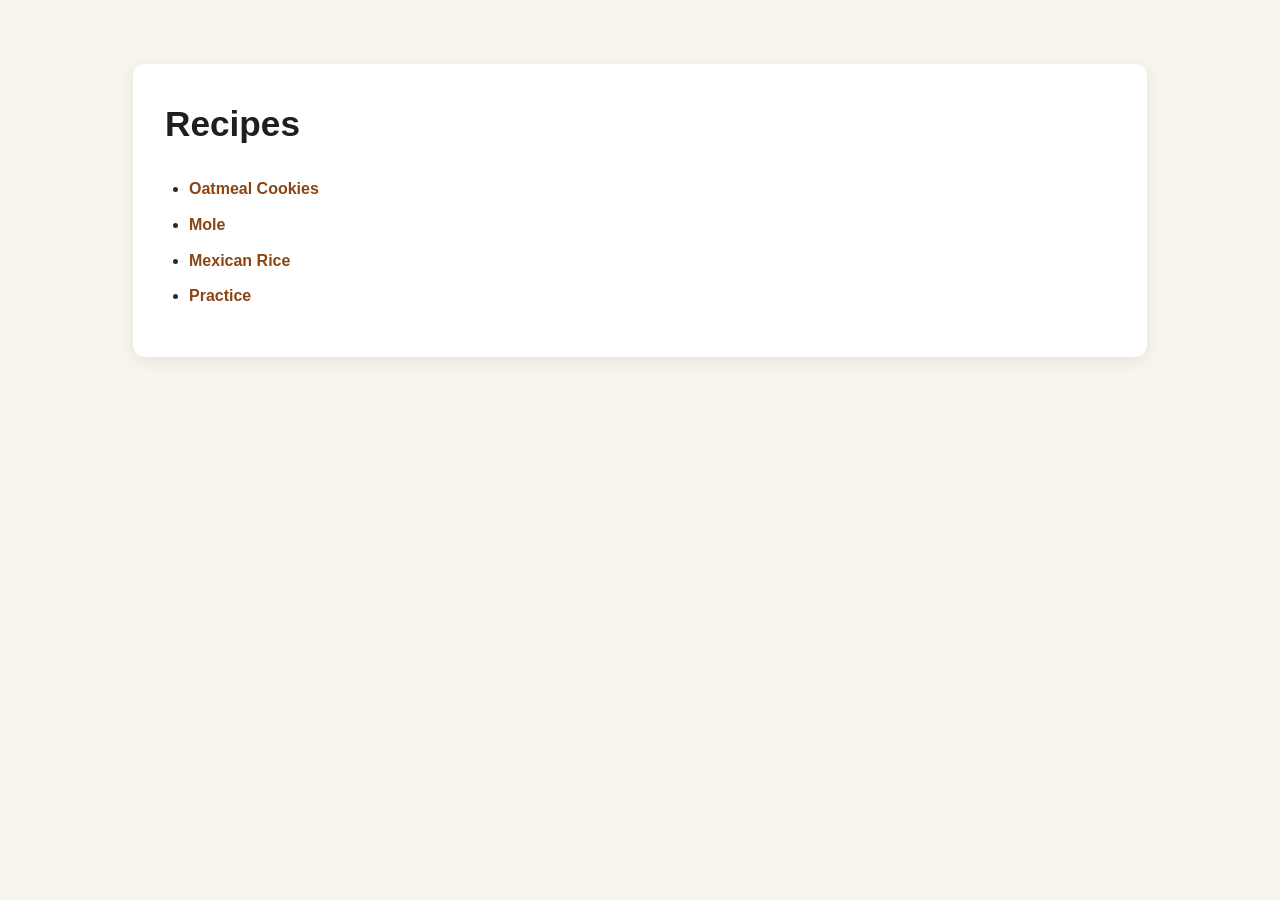
<file: index.html>
<!DOCTYPE html>
<html lang="en">
<head>
    <meta charset="UTF-8">
    <meta name="viewport" content="width=device-width, initial-scale=1.0">
    <title>Home</title>
    <link rel="stylesheet" href="./styles.css">
</head>
<body>
    <main>
    <h1 >Recipes</h1>
    <ul>
    <li><a href="./recipes/oatmeal-cookies.html">Oatmeal Cookies</a></li>
    <li><a href="./recipes/mole.html">Mole</a></li>
    <li><a href="./recipes/mexican-rice.html">Mexican Rice</a></li>
    <li><a href="./recipes/practice.html">Practice</a></li>
    </ul>
    </main>
</body>
</html>
</file>
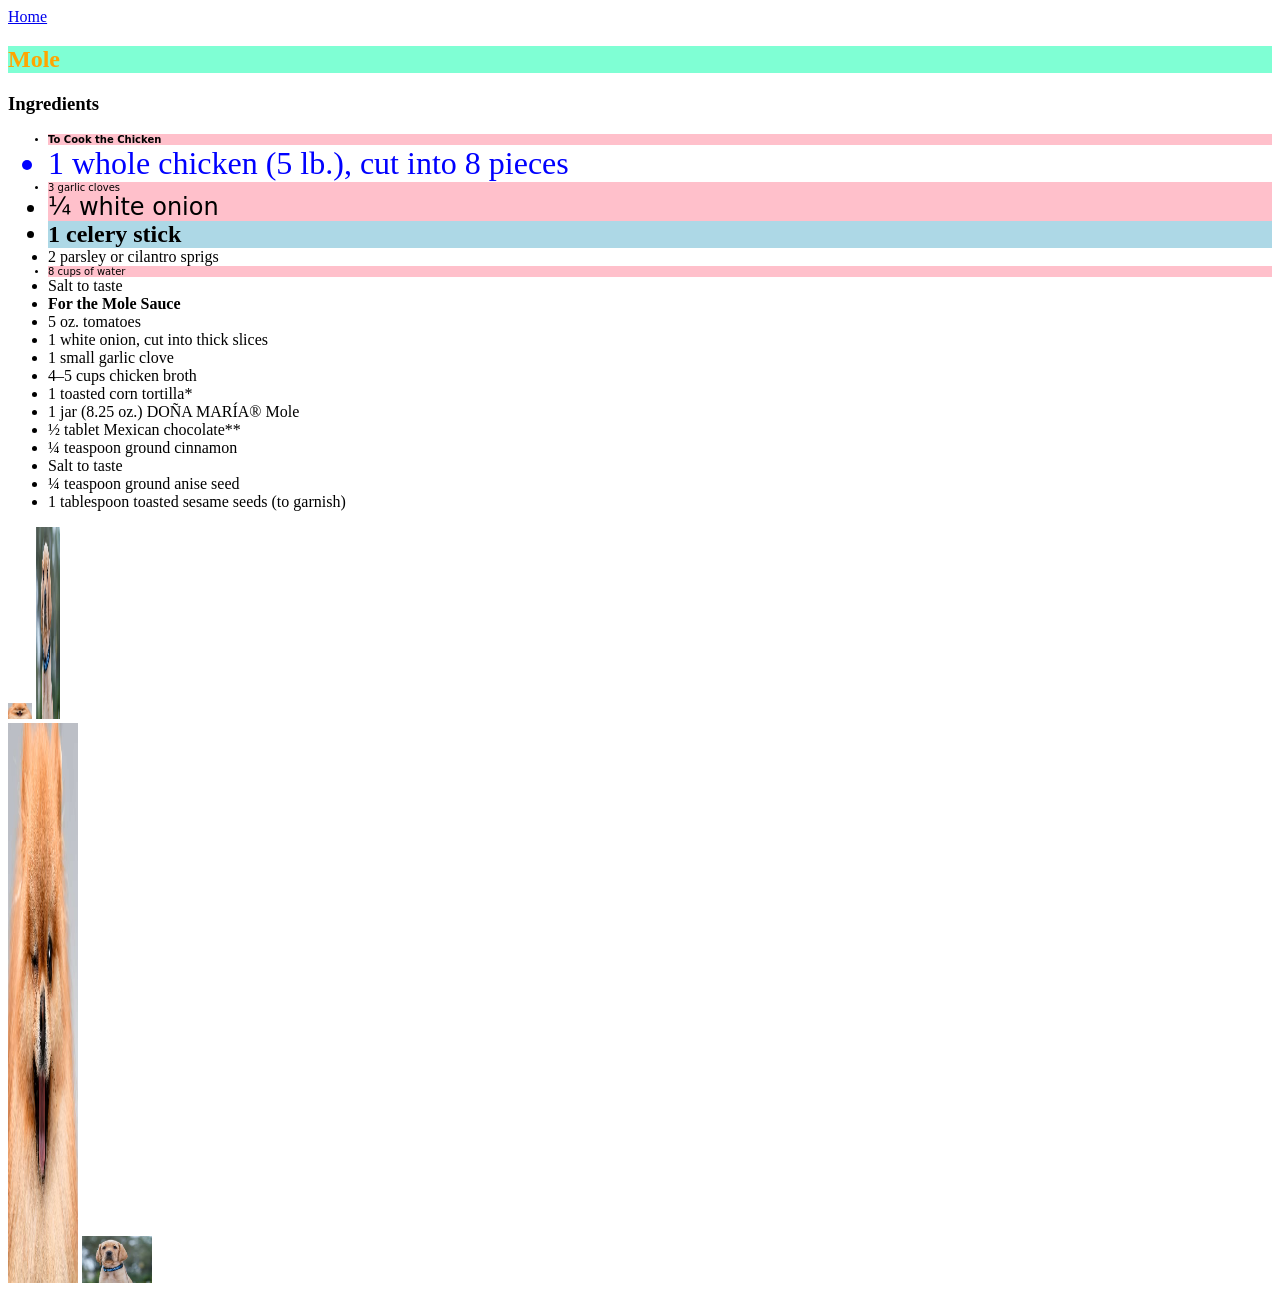
<file: practice.html>
<!DOCTYPE html>
<html lang="en">
<head>
    <meta charset="UTF-8">
    <meta name="viewport" content="width=device-width, initial-scale=1.0">
    <title>Document</title>
    <link rel ="stylesheet" href="./practice.css">
</head>
<body>
 
    <a href="../index.html">Home</a>
    <h2 style="color: orange; background-color: aquamarine;">Mole</h2>
  <h3 class="title">Ingredients</h3>
    <ul>
        <li class="odd"><strong>To Cook the Chicken</strong></li>
        <li class="blue32">1 whole chicken (5 lb.), cut into 8 pieces</li>
        <li class="odd">3 garlic cloves</li>
        <li class="odd font24">¼ white onion</li>
        <li class="font24 fourth">1 celery stick</li>
        <li>2 parsley or cilantro sprigs</li>
        <li class="odd">8 cups of water</li>
        <li>Salt to taste</li>

        <li><strong>For the Mole Sauce</strong></li>
        <li>5 oz. tomatoes</li>
        <li>1 white onion, cut into thick slices</li>
        <li>1 small garlic clove</li>
        <li>4–5 cups chicken broth</li>
        <li>1 toasted corn tortilla*</li>
        <li>1 jar (8.25 oz.) DOÑA MARÍA® Mole</li>
        <li>½ tablet Mexican chocolate**</li>
        <li>¼ teaspoon ground cinnamon</li>
        <li>Salt to taste</li>
        <li>¼ teaspoon ground anise seed</li>
        <li>1 tablespoon toasted sesame seeds (to garnish)</li>
    </ul>
    
    <div>
      <img class="avatar proportioned" src="./images/pomeranian.jpg" alt="Woman with glasses">
      <img class="avatar distorted" src="./images/smalldog.jpeg" alt="Man with surprised expression">
    </div>
    <!-- Use the classes ABOVE this line -->
    <div>
      <img class="original distorted" src="./images/pomeranian.jpg" alt="Woman with glasses">
      <img class="original proportioned" src="./images/smalldog.jpeg" alt="Man with surprised expression">
    </div>
</body>
</html>
</file>
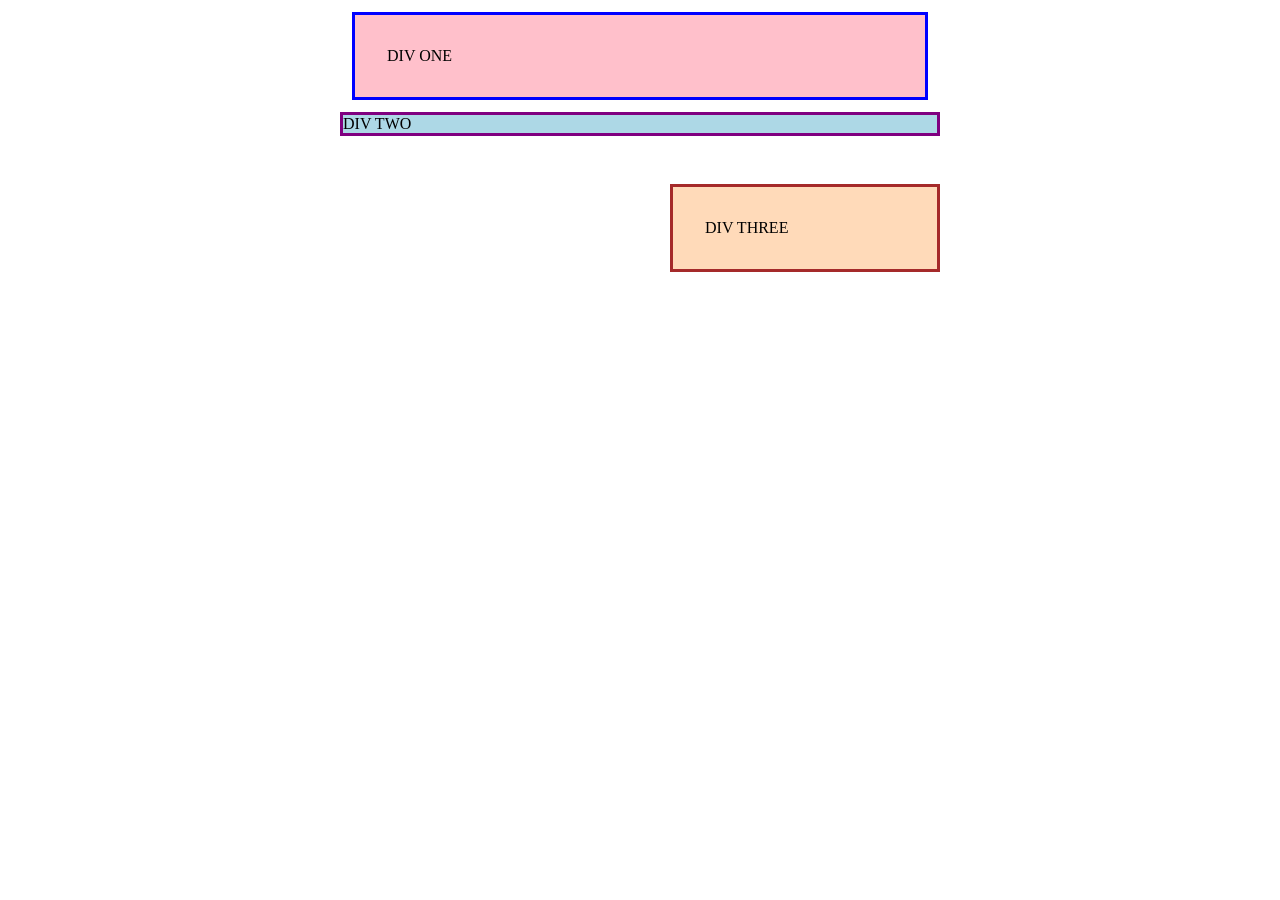
<file: practice2.html>
<!DOCTYPE html>
<html lang="en">
  <head>
    <meta charset="UTF-8">
    <meta http-equiv="X-UA-Compatible" content="IE=edge">
    <meta name="viewport" content="width=device-width, initial-scale=1.0">
    <title>Margin and Padding exercise</title>
    <link rel="stylesheet" href="practice2.css">
  </head>
  <body>
    <div class="one">
      DIV ONE
    </div>
    <div class="two">
      DIV TWO
    </div>
    <div class="three">
      DIV THREE
    </div>
  </body>
</html>
</file>
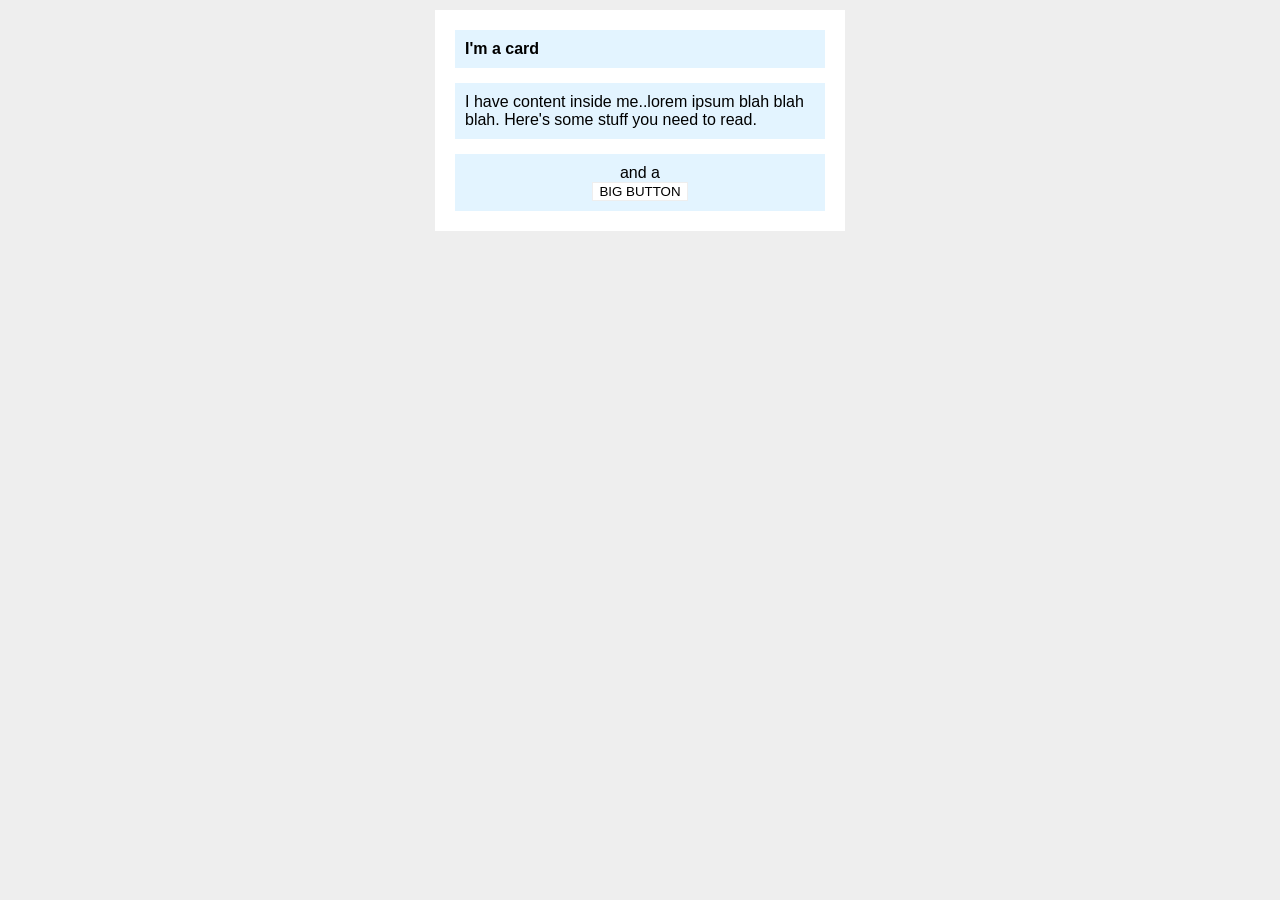
<file: practice3.html>
<!DOCTYPE html>
<html lang="en">
  <head>
    <meta charset="UTF-8">
    <meta http-equiv="X-UA-Compatible" content="IE=edge">
    <meta name="viewport" content="width=device-width, initial-scale=1.0">
    <title>Margin and Padding exercise 2</title>
    <link rel="stylesheet" href="practice3.css">
  </head>
  <body>
    <div class="card">
      <h1 class="title">I'm a card</h1>
      <div class="content">I have content inside me..lorem ipsum blah blah blah. Here's some stuff you need to read.</div>
      <div class="button-container">and a <button>BIG BUTTON</button></div>
    </div>
  </body>
</html>
</file>
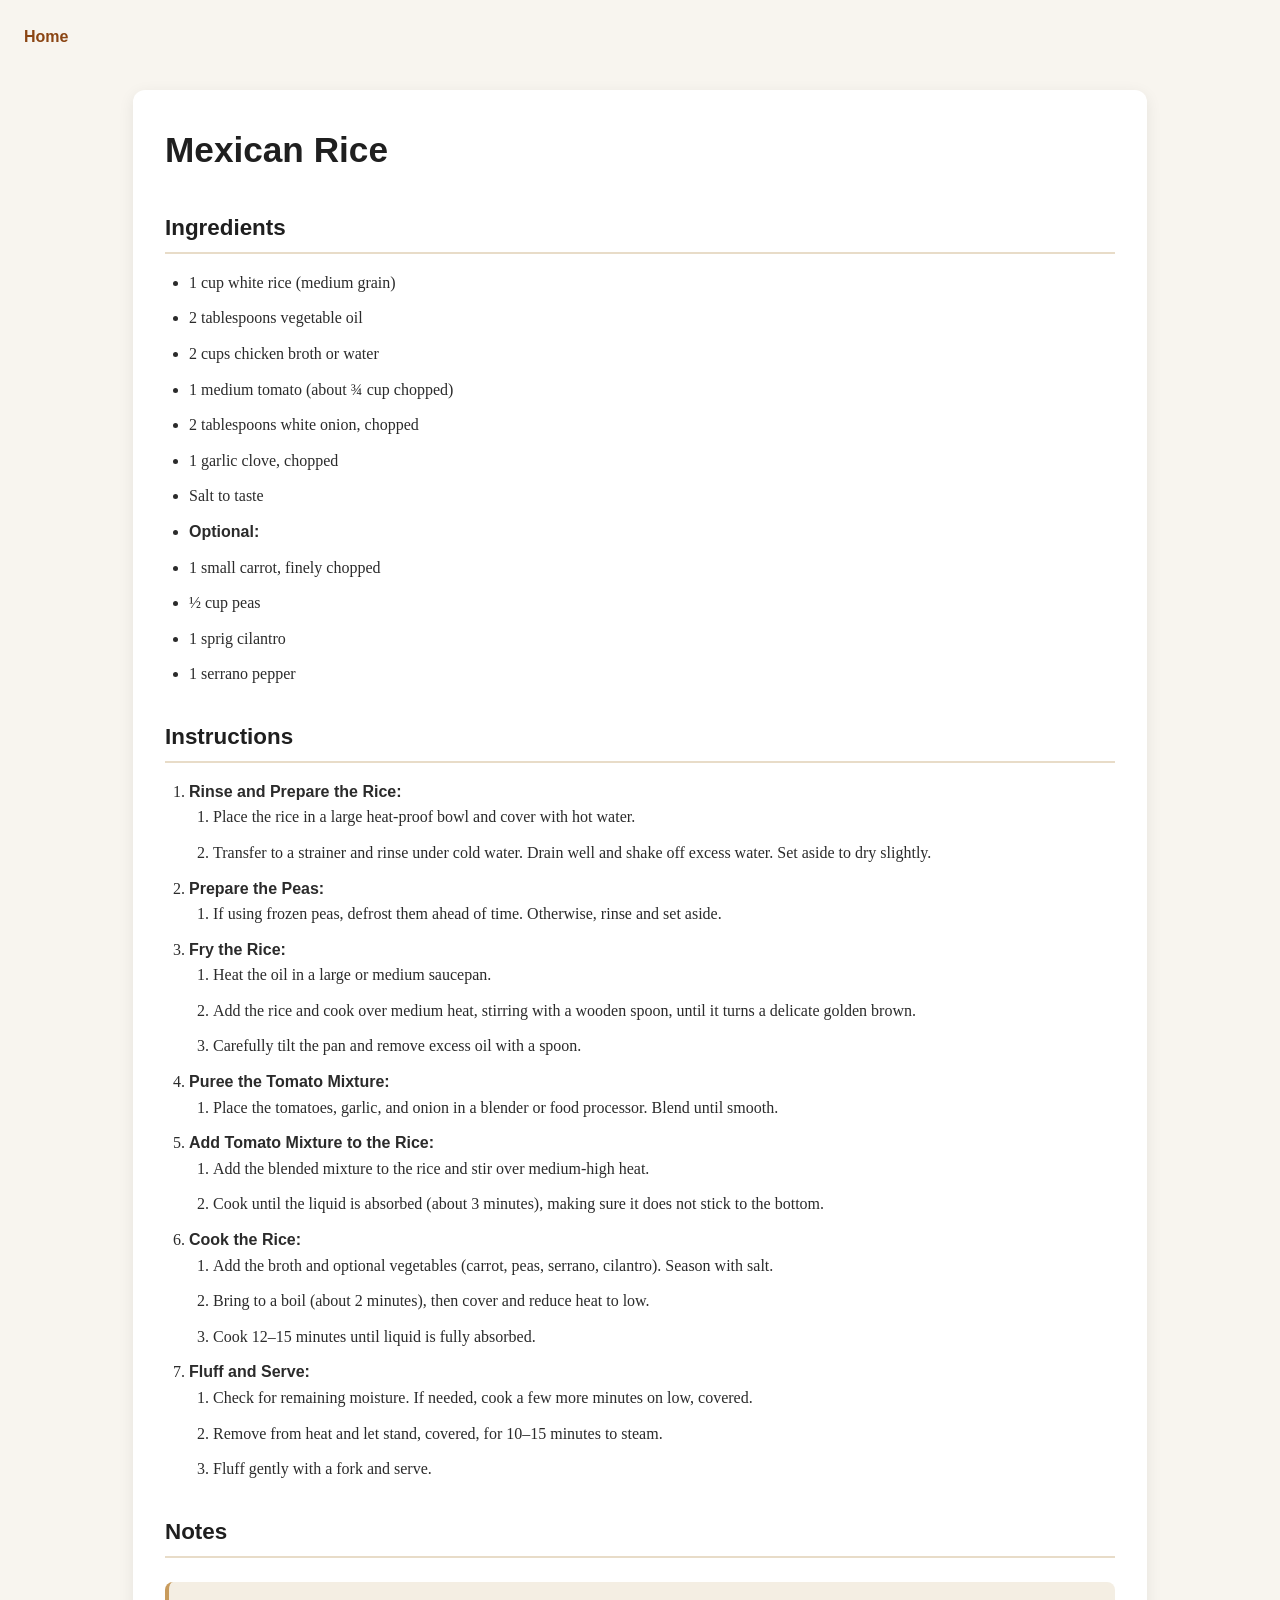
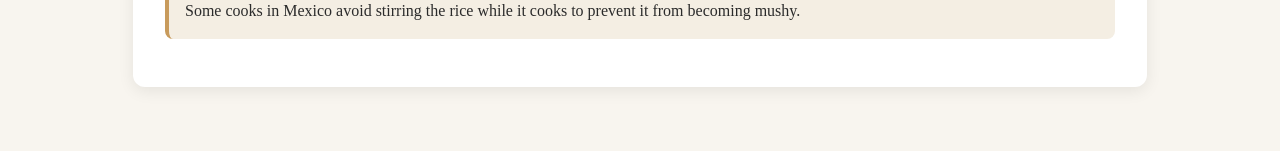
<file: recipes/mexican-rice.html>
<!DOCTYPE html>
<html lang="en">
<head>
    <meta charset="UTF-8">
    <meta name="viewport" content="width=device-width, initial-scale=1.0">
    <title>Mexican Rice</title>
    <link rel="stylesheet" href="../styles.css">

</head>
<body>
    <a href="../index.html">Home</a>
    <main>
    <h1>Mexican Rice</h1>
  <h2>Ingredients</h2>
  <ul>
    <li>1 cup white rice (medium grain)</li>
    <li>2 tablespoons vegetable oil</li>
    <li>2 cups chicken broth or water</li>
    <li>1 medium tomato (about ¾ cup chopped)</li>
    <li>2 tablespoons white onion, chopped</li>
    <li>1 garlic clove, chopped</li>
    <li>Salt to taste</li>

    <li><strong>Optional:</strong></li>
    <li>1 small carrot, finely chopped</li>
    <li>½ cup peas</li>
    <li>1 sprig cilantro</li>
    <li>1 serrano pepper</li>
  </ul>

  <h2>Instructions</h2>
  <ol>
    <li>
      <strong>Rinse and Prepare the Rice:</strong>
      <ol>
        <li>Place the rice in a large heat-proof bowl and cover with hot water.</li>
        <li>Transfer to a strainer and rinse under cold water. Drain well and shake off excess water. Set aside to dry slightly.</li>
      </ol>
    </li>

    <li>
      <strong>Prepare the Peas:</strong>
      <ol>
        <li>If using frozen peas, defrost them ahead of time. Otherwise, rinse and set aside.</li>
      </ol>
    </li>

    <li>
      <strong>Fry the Rice:</strong>
      <ol>
        <li>Heat the oil in a large or medium saucepan.</li>
        <li>Add the rice and cook over medium heat, stirring with a wooden spoon, until it turns a delicate golden brown.</li>
        <li>Carefully tilt the pan and remove excess oil with a spoon.</li>
      </ol>
    </li>

    <li>
      <strong>Puree the Tomato Mixture:</strong>
      <ol>
        <li>Place the tomatoes, garlic, and onion in a blender or food processor. Blend until smooth.</li>
      </ol>
    </li>

    <li>
      <strong>Add Tomato Mixture to the Rice:</strong>
      <ol>
        <li>Add the blended mixture to the rice and stir over medium-high heat.</li>
        <li>Cook until the liquid is absorbed (about 3 minutes), making sure it does not stick to the bottom.</li>
      </ol>
    </li>

    <li>
      <strong>Cook the Rice:</strong>
      <ol>
        <li>Add the broth and optional vegetables (carrot, peas, serrano, cilantro). Season with salt.</li>
        <li>Bring to a boil (about 2 minutes), then cover and reduce heat to low.</li>
        <li>Cook 12–15 minutes until liquid is fully absorbed.</li>
      </ol>
    </li>

    <li>
      <strong>Fluff and Serve:</strong>
      <ol>
        <li>Check for remaining moisture. If needed, cook a few more minutes on low, covered.</li>
        <li>Remove from heat and let stand, covered, for 10–15 minutes to steam.</li>
        <li>Fluff gently with a fork and serve.</li>
      </ol>
    </li>
  </ol>

  <h2>Notes</h2>
  <p class="notes">
    Some cooks in Mexico avoid stirring the rice while it cooks to prevent it from becoming mushy.
  </p>
  </main>

</body>
</html>
</file>
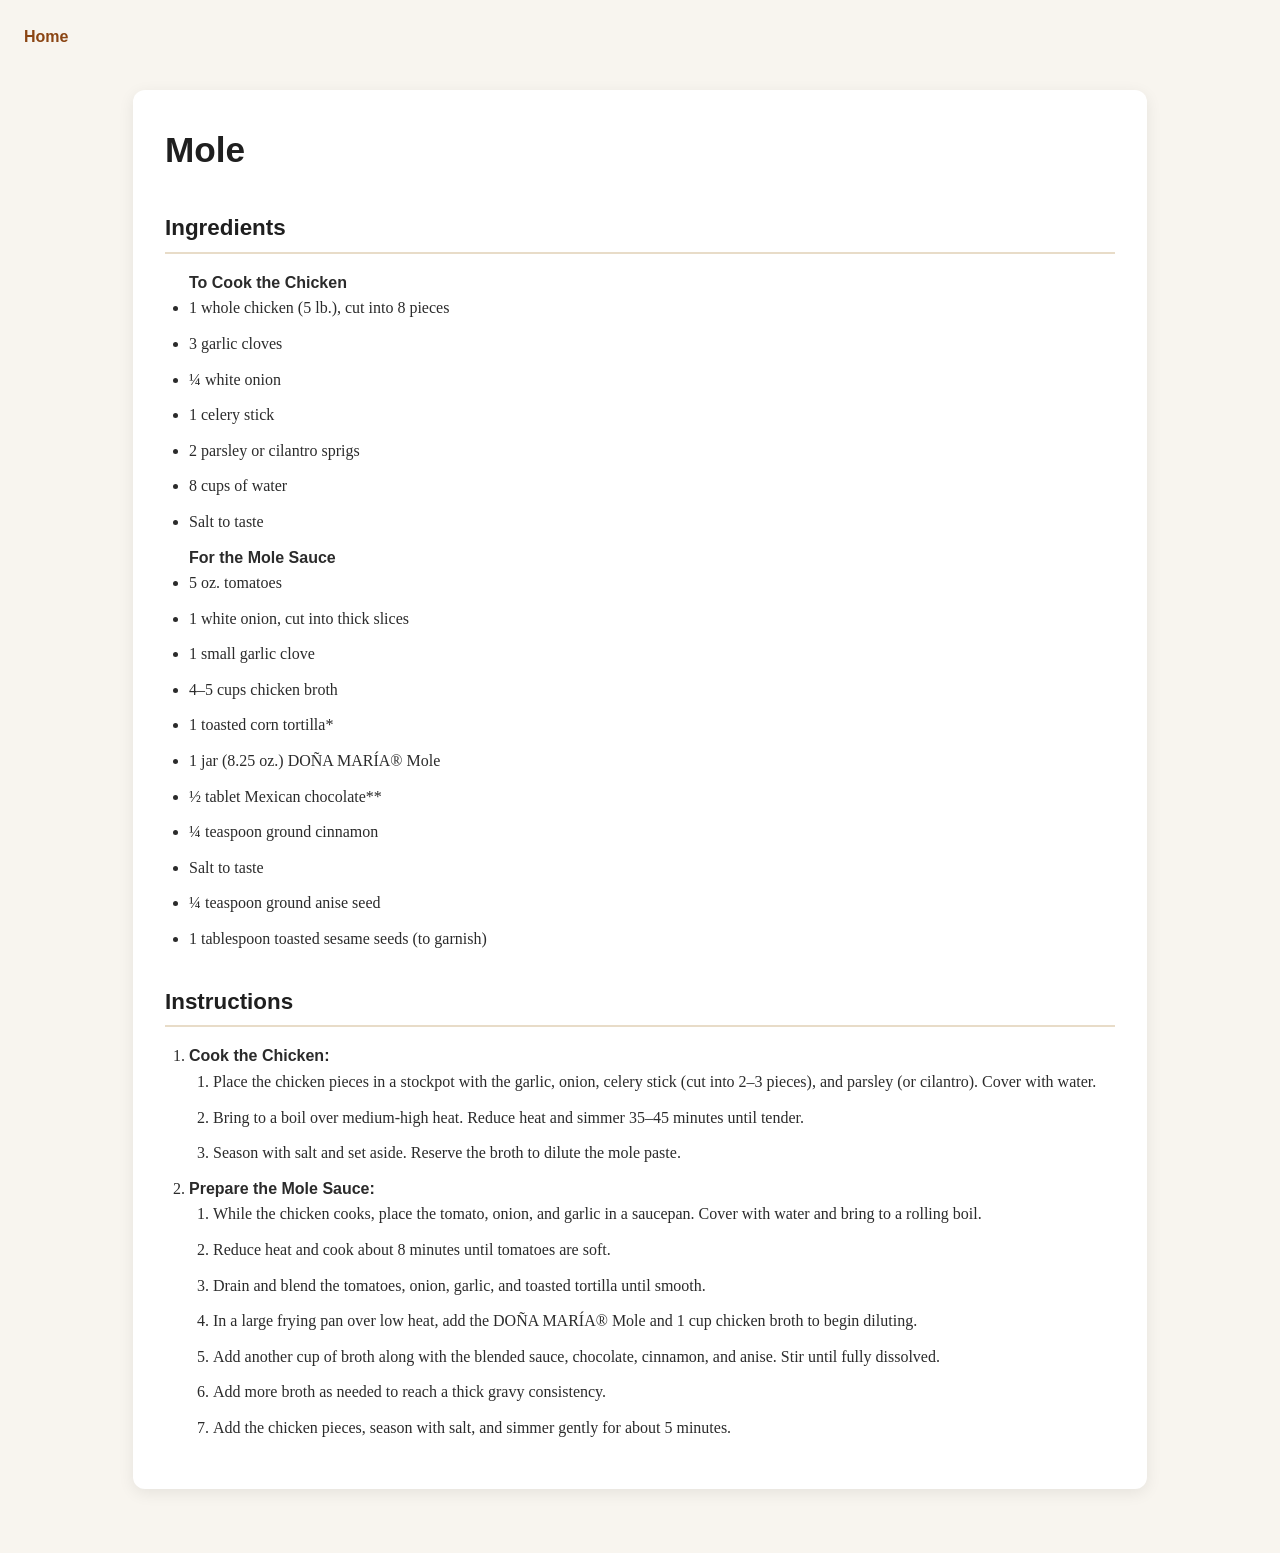
<file: recipes/mole.html>
<!DOCTYPE html>
<html lang="en">
<head>
    <meta charset="UTF-8">
    <meta name="viewport" content="width=device-width, initial-scale=1.0">
    <title>Mole</title>
    <link rel="stylesheet" href="../styles.css">
</head>
<body>
 
    <a href="../index.html">Home</a>
    <main>
    <h1>Mole</h1>
    <h2 class="title">Ingredients</h2>
      <ul>
          <strong>To Cook the Chicken</strong>
          <li>1 whole chicken (5 lb.), cut into 8 pieces</li>
          <li>3 garlic cloves</li>
          <li>¼ white onion</li>
          <li>1 celery stick</li>
          <li>2 parsley or cilantro sprigs</li>
          <li>8 cups of water</li>
          <li>Salt to taste</li>

          <strong>For the Mole Sauce</strong>
          <li>5 oz. tomatoes</li>
          <li>1 white onion, cut into thick slices</li>
          <li>1 small garlic clove</li>
          <li>4–5 cups chicken broth</li>
          <li>1 toasted corn tortilla*</li>
          <li>1 jar (8.25 oz.) DOÑA MARÍA® Mole</li>
          <li>½ tablet Mexican chocolate**</li>
          <li>¼ teaspoon ground cinnamon</li>
          <li>Salt to taste</li>
          <li>¼ teaspoon ground anise seed</li>
          <li>1 tablespoon toasted sesame seeds (to garnish)</li>
      </ul>

  <h2 class="title">Instructions</h2>
    <ol>
        <li>
        <strong>Cook the Chicken:</strong>
        <ol>
            <li>
            Place the chicken pieces in a stockpot with the garlic, onion, celery stick (cut into 2–3 pieces), and parsley (or cilantro). Cover with water.
            </li>
            <li>
            Bring to a boil over medium-high heat. Reduce heat and simmer 35–45 minutes until tender.
            </li>
            <li>
            Season with salt and set aside. Reserve the broth to dilute the mole paste.
            </li>
        </ol>
        </li>

        <li>
      <strong>Prepare the Mole Sauce:</strong>
      <ol>
        <li>
          While the chicken cooks, place the tomato, onion, and garlic in a saucepan. Cover with water and bring to a rolling boil.
        </li>
        <li>
          Reduce heat and cook about 8 minutes until tomatoes are soft.
        </li>
        <li>
          Drain and blend the tomatoes, onion, garlic, and toasted tortilla until smooth.
        </li>
        <li>
          In a large frying pan over low heat, add the DOÑA MARÍA® Mole and 1 cup chicken broth to begin diluting.
        </li>
        <li>
          Add another cup of broth along with the blended sauce, chocolate, cinnamon, and anise. Stir until fully dissolved.
        </li>
        <li>
          Add more broth as needed to reach a thick gravy consistency.
        </li>
        <li>
          Add the chicken pieces, season with salt, and simmer gently for about 5 minutes.
        </li>
      </ol>
    </li>
  </ol>
    </main>
</body>
</html>
</file>
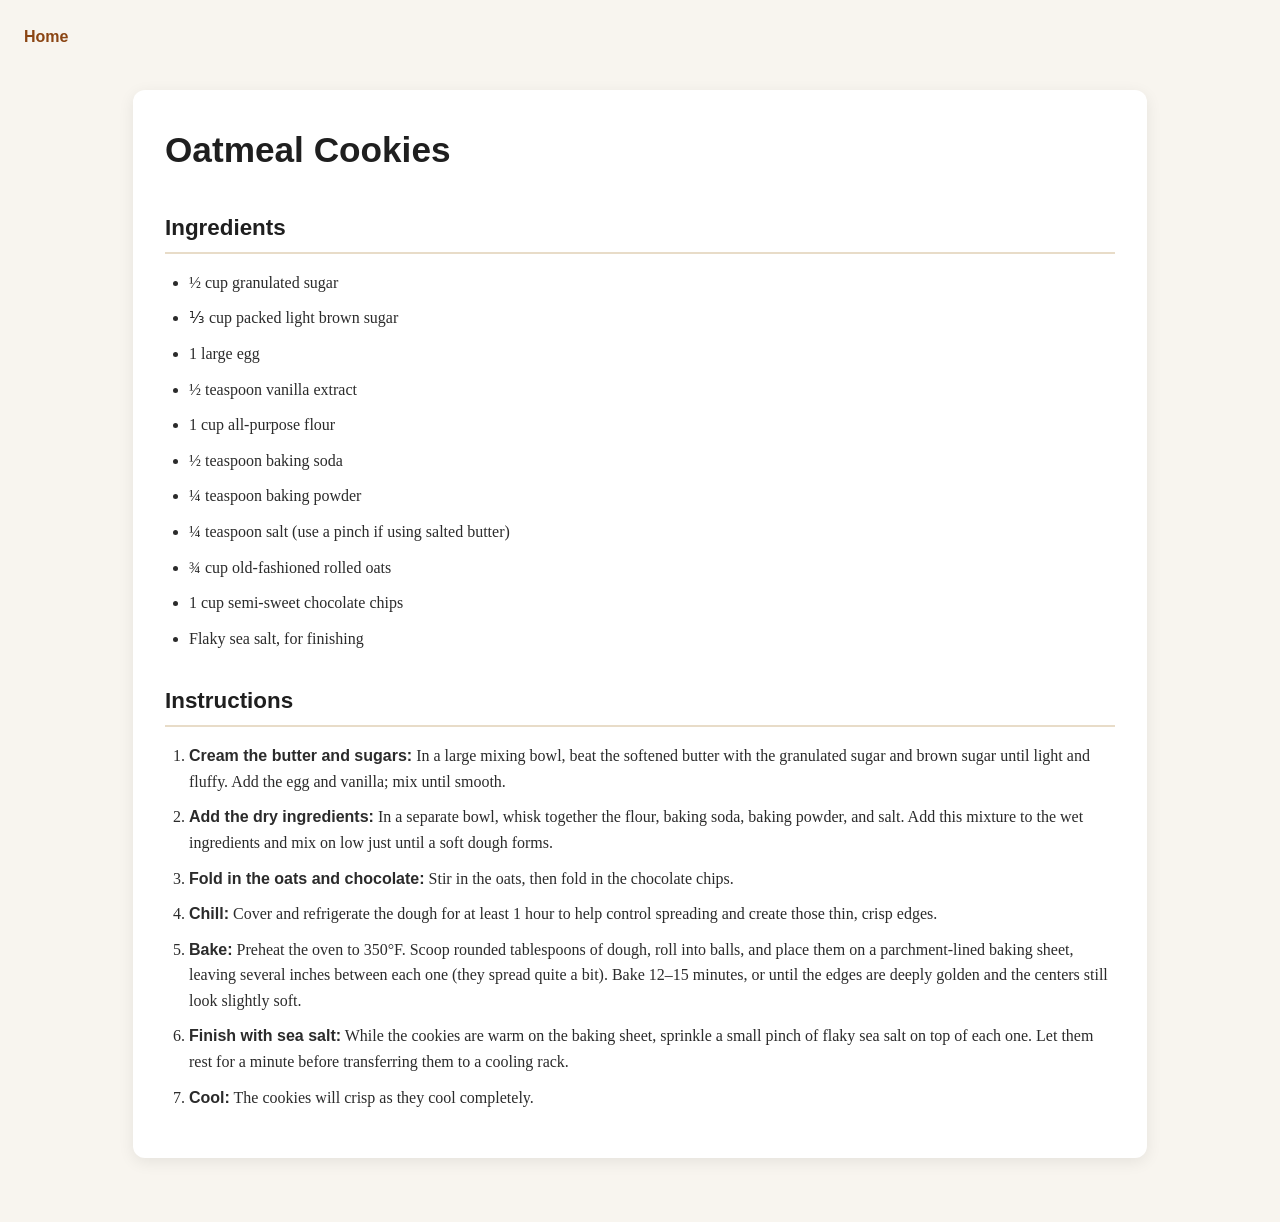
<file: recipes/oatmeal-cookies.html>
<!DOCTYPE html>
<html lang="en">
<head>
    <meta charset="UTF-8">
    <meta name="viewport" content="width=device-width, initial-scale=1.0">
    <title>Oatmeal Cookies</title>
    <link rel="stylesheet" href="../styles.css">
</head>
<body>
    <a href="../index.html">Home</a>
    <main>
    <h1>Oatmeal Cookies</h1>
    <h2>Ingredients</h2>
    <ul>
        <li>½ cup granulated sugar</li>
        <li>⅓ cup packed light brown sugar</li>
        <li>1 large egg</li>
        <li>½ teaspoon vanilla extract</li>
        <li>1 cup all-purpose flour</li>
        <li>½ teaspoon baking soda</li>
        <li>¼ teaspoon baking powder</li>
        <li>¼ teaspoon salt (use a pinch if using salted butter)</li>
        <li>¾ cup old-fashioned rolled oats</li>
        <li>1 cup semi-sweet chocolate chips</li>
        <li>Flaky sea salt, for finishing</li>
    </ul>

    <h2>Instructions</h2>
    <ol>
        <li>
            <strong>Cream the butter and sugars:</strong>
            In a large mixing bowl, beat the softened butter with the granulated sugar and brown sugar until light and fluffy. Add the egg and vanilla; mix until smooth.
        </li>

        <li>
            <strong>Add the dry ingredients:</strong>
            In a separate bowl, whisk together the flour, baking soda, baking powder, and salt. Add this mixture to the wet ingredients and mix on low just until a soft dough forms.
        </li>

        <li>
            <strong>Fold in the oats and chocolate:</strong>
            Stir in the oats, then fold in the chocolate chips.
        </li>

        <li>
            <strong>Chill:</strong>
            Cover and refrigerate the dough for at least 1 hour to help control spreading and create those thin, crisp edges.
        </li>

        <li>
            <strong>Bake:</strong>
            Preheat the oven to 350°F. Scoop rounded tablespoons of dough, roll into balls, and place them on a parchment-lined baking sheet, leaving several inches between each one (they spread quite a bit). Bake 12–15 minutes, or until the edges are deeply golden and the centers still look slightly soft.
        </li>

        <li>
            <strong>Finish with sea salt:</strong>
            While the cookies are warm on the baking sheet, sprinkle a small pinch of flaky sea salt on top of each one. Let them rest for a minute before transferring them to a cooling rack.
        </li>

        <li>
            <strong>Cool:</strong>
            The cookies will crisp as they cool completely.
        </li>
    </ol>
    </main>
</body>
</html>
</file>
<file: styles.css>
body {
  font-family: Georgia, "Times New Roman", serif;
  background-color: #f8f5ef;
  color: #2b2b2b;
  margin: 0;
  padding: 24px;
  line-height: 1.6;
}

main {
  max-width: 950px;
  margin: 40px auto;
  background-color: #ffffff;
  padding: 32px;
  border-radius: 12px;
  box-shadow: 0 4px 16px rgba(0, 0, 0, 0.08);
}

h1,
h2,
h3 {
  font-family: Arial, Helvetica, sans-serif;
  color: #1f1f1f;
  margin-top: 0;
}

h1 {
  font-size: 2.2rem;
  margin-bottom: 24px;
}

h2 {
  font-size: 1.4rem;
  margin-top: 32px;
  margin-bottom: 12px;
  border-bottom: 2px solid #e8dcc8;
  padding-bottom: 6px;
}

a {
  color: #8b4513;
  text-decoration: none;
  font-family: Arial, Helvetica, sans-serif;
  font-weight: bold;
}

a:hover {
  text-decoration: underline;
}

ul,
ol {
  padding-left: 24px;
}

li {
  margin-bottom: 10px;
}

p {
  margin-top: 0;
}

strong {
  font-family: Arial, Helvetica, sans-serif;
}

.notes {
  background-color: #f4eee3;
  padding: 16px;
  border-left: 4px solid #c89b5c;
  border-radius: 8px;
  margin-top: 24px;
}
</file>
<file: practice.css>
.odd {
    background-color: pink;
    font-family: "Verdana", "DejaVu Sans", sans-serif;
    font-size: 10px;
}

.blue32 {
    color: blue;
    font-size: 32px;
}

.font24 {
    font-size: 24px;
}

.fourth {
    background-color: lightblue;
    font-weight: bold;
}

.avatar
{
    width: 24px;
}

.original {
    width: 70px;
}

.proportioned {
    height: auto;
}

.distorted {
    aspect-ratio: 1/8;
}
</file>
<file: practice2.css>
body {
  max-width: 600px;
  margin: 0 auto;
}

.one {
  background: pink;
  border: 3px solid blue;
  /* CHANGE ME */
  padding: 32px;
  margin: 12px;
}

.two {
  background: lightblue;
  border: 3px solid purple;
  /* CHANGE ME */
  margin-bottom: 48px;
}

.three {
  background: peachpuff;
  border: 3px solid brown;
  width: 200px;
  /* CHANGE ME */
  padding: 32px;
  margin-left: auto;
}
</file>
<file: practice3.css>
body {
  background: #eee;
  font-family: sans-serif;
  font-size: 16px;
}

.card {
  width: 400px;
  background: #fff;
  margin: 10px auto;
  padding: 5px;
  font-size: 16px;
}

.title {
  background: #e3f4ff;
  padding: 10px;
  margin: 15px;
  font-size: 16px;
}

.content {
  background: #e3f4ff;
  padding: 10px;
  margin: 15px;
}

.button-container {
  background: #e3f4ff;
  padding: 10px;
  margin: 15px;
  text-align: center;
}

button {
  background: white;
  border: 1px solid #eee;
  display: block;
  margin-left: auto;
  margin-right: auto;
}
</file>
